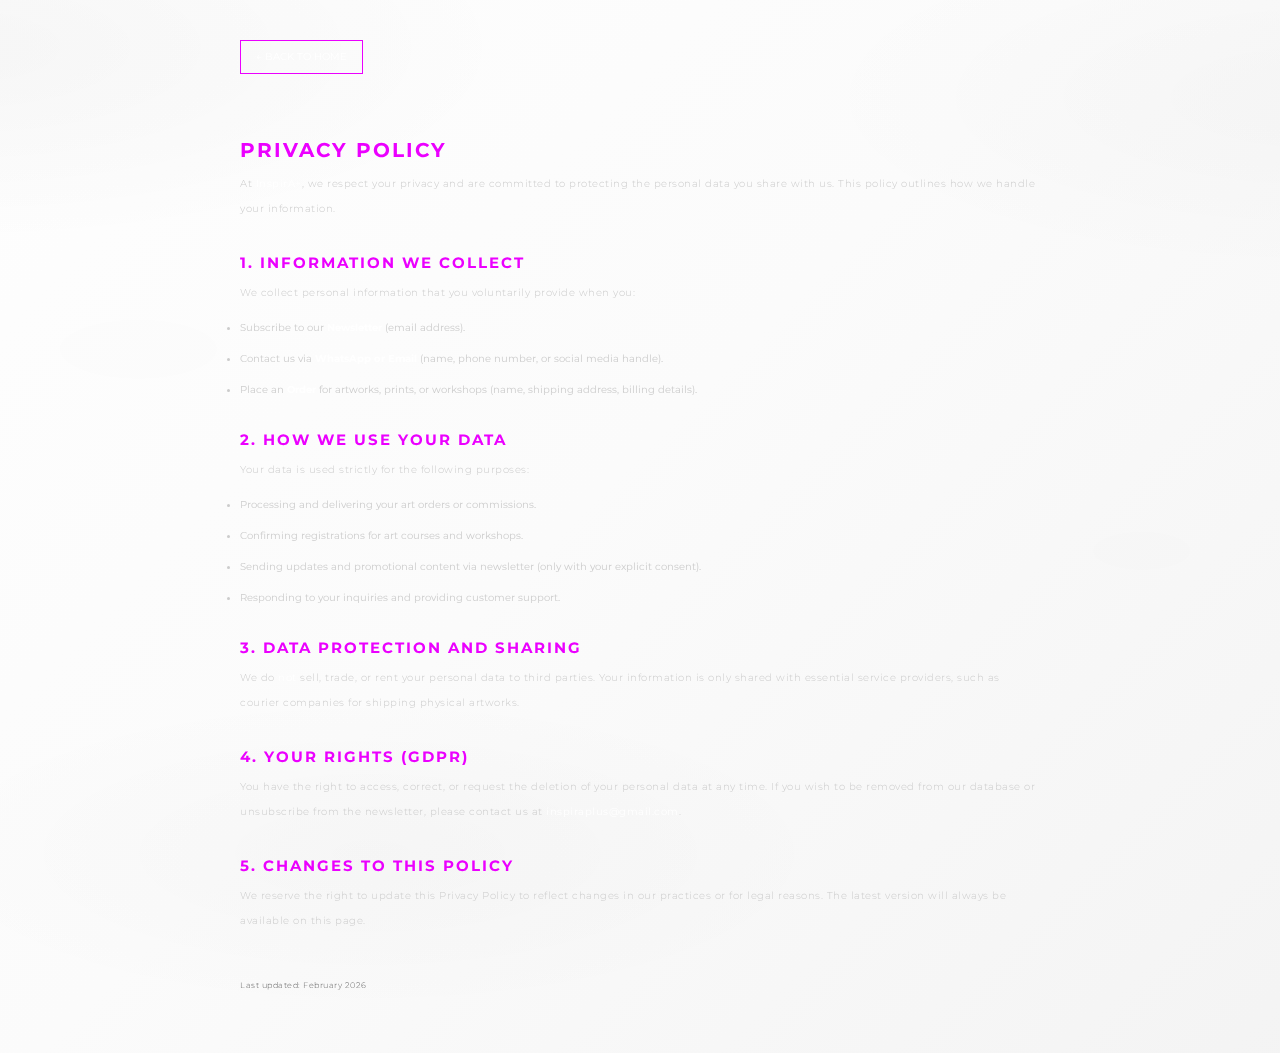
<file: privacy.html>
<!DOCTYPE html>
<html lang="en">

<head>
    <meta charset="UTF-8">
    <meta name="viewport" content="width=device-width, initial-scale=1.0">
    <title>Privacy Policy - InspirA+</title>
    <link rel="stylesheet" href="style.css">
    <style>
        body {
            background-color: #000;
            color: white;
            font-family: 'Montserrat', sans-serif;
            padding: 40px 20px;
        }

        .container-privacy {
            max-width: 800px;
            margin: 0 auto;
            line-height: 1.6;
        }

        h1,
        h2 {
            color: #eb00ff;
            text-transform: uppercase;
            margin-top: 30px;
            letter-spacing: 2px;
        }

        .back-link {
            color: #fff;
            text-decoration: none;
            border: 1px solid #eb00ff;
            padding: 8px 15px;
            margin-bottom: 30px;
            display: inline-block;
            transition: 0.3s;
        }

        .back-link:hover {
            background: #eb00ff;
        }

        p,
        li {
            font-size: 1rem;
            color: #ccc;
            margin-bottom: 15px;
        }

        strong {
            color: #fff;
        }
    </style>
</head>

<body>
    <div class="container-privacy">
        <a href="index.html" class="back-link">← BACK TO HOME</a>
        <h1>Privacy Policy</h1>

        <p>At <strong>InspirA+</strong>, we respect your privacy and are committed to protecting the personal data you
            share with us. This policy outlines how we handle your information.</p>

        <h2>1. Information We Collect</h2>
        <p>We collect personal information that you voluntarily provide when you:</p>
        <ul>
            <li>Subscribe to our <strong>Newsletter</strong> (email address).</li>
            <li>Contact us via <strong>WhatsApp or Email</strong> (name, phone number, or social media handle).</li>
            <li>Place an <strong>Order</strong> for artworks, prints, or workshops (name, shipping address, billing
                details).
            </li>
        </ul>

        <h2>2. How We Use Your Data</h2>
        <p>Your data is used strictly for the following purposes:</p>
        <ul>
            <li>Processing and delivering your art orders or commissions.</li>
            <li>Confirming registrations for art courses and workshops.</li>
            <li>Sending updates and promotional content via newsletter (only with your explicit consent).</li>
            <li>Responding to your inquiries and providing customer support.</li>
        </ul>

        <h2>3. Data Protection and Sharing</h2>
        <p>We do <strong>not</strong> sell, trade, or rent your personal data to third parties. Your information is only
            shared with essential service providers, such as courier companies for shipping physical artworks.</p>

        <h2>4. Your Rights (GDPR)</h2>
        <p>You have the right to access, correct, or request the deletion of your personal data at any time. If you wish
            to be removed from our database or unsubscribe from the newsletter, please contact us at
            <strong>inspiraplus@gmail.com</strong>.
        </p>

        <h2>5. Changes to This Policy</h2>
        <p>We reserve the right to update this Privacy Policy to reflect changes in our practices or for legal reasons.
            The latest version will always be available on this page.</p>

        <p style="margin-top: 40px; font-size: 0.8rem; color: #666;">Last updated: February 2026</p>
    </div>
</body>

</html>
</file>
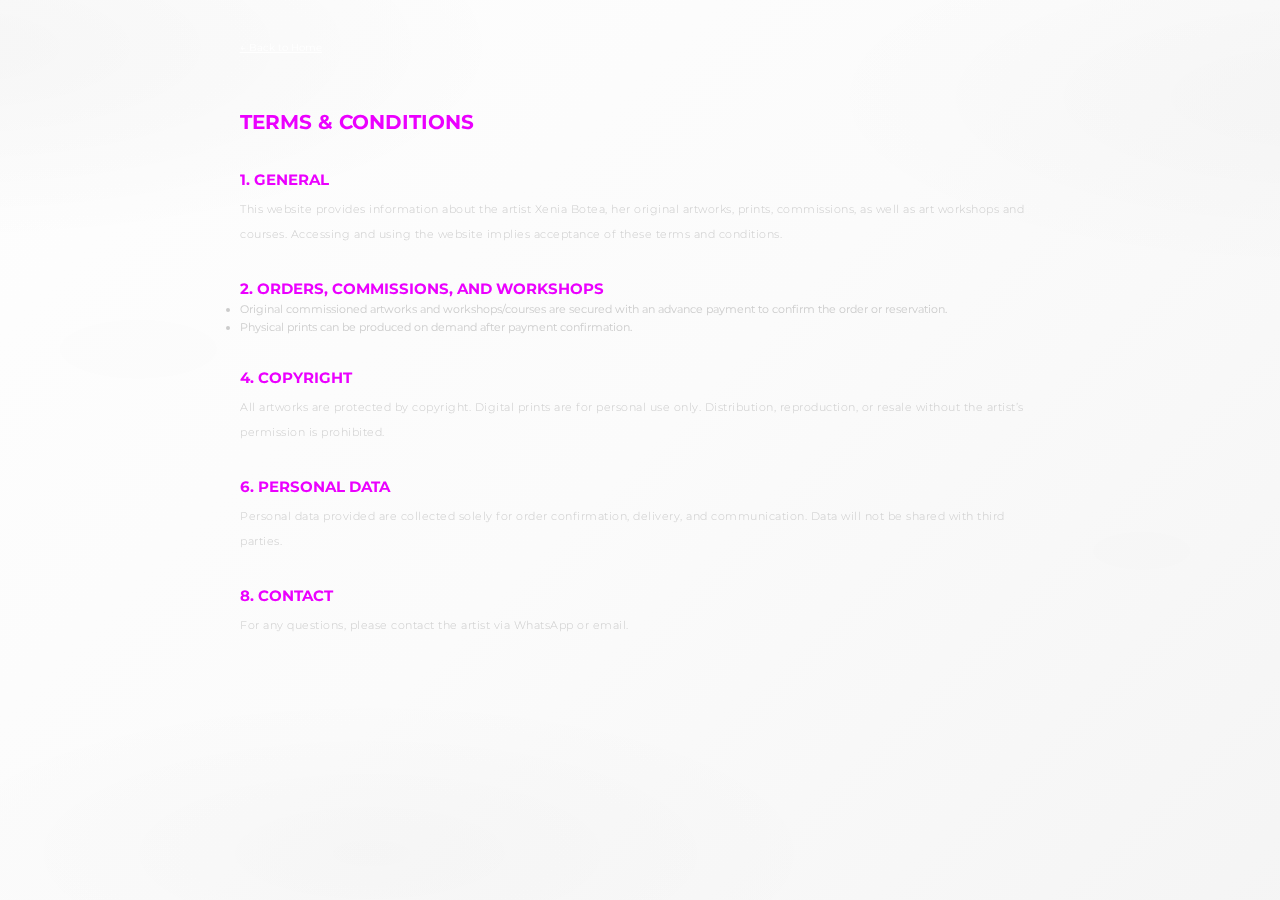
<file: termeni.html>
<!DOCTYPE html>
<html lang="en">

<head>
    <meta charset="UTF-8">
    <meta name="viewport" content="width=device-width, initial-scale=1.0">
    <title>Terms & Conditions - InspirA+</title>
    <link rel="stylesheet" href="style.css">
    <style>
        body {
            background-color: #000;
            color: white;
            font-family: 'Montserrat', sans-serif;
            padding: 40px 20px;
        }

        .container-terms {
            max-width: 800px;
            margin: 0 auto;
            line-height: 1.6;
        }

        h1,
        h2 {
            color: #eb00ff;
            text-transform: uppercase;
            margin-top: 30px;
        }

        .back-link {
            color: #fff;
            text-decoration: underline;
            margin-bottom: 20px;
            display: inline-block;
        }

        p,
        li {
            font-size: 1.1rem;
            color: #ccc;
        }
    </style>
</head>

<body>
    <div class="container-terms">
        <a href="index.html" class="back-link">← Back to Home</a>
        <h1>Terms & Conditions</h1>

        <h2>1. General</h2>
        <p>This website provides information about the artist Xenia Botea, her original artworks, prints, commissions,
            as well as art workshops and courses. Accessing and using the website implies acceptance of these terms and
            conditions.
        </p>

        <h2>2. Orders, Commissions, and Workshops</h2>
        <ul>
            <li>Original commissioned artworks and workshops/courses are secured with an advance payment to confirm the
                order or reservation.</li>
            <li>Physical prints can be produced on demand after payment confirmation.</li>
        </ul>

        <h2>4. Copyright</h2>
        <p>All artworks are protected by copyright. Digital prints are for personal use only. Distribution,
            reproduction, or resale without the artist’s permission is prohibited.</p>

        <h2>6. Personal Data</h2>
        <p>Personal data provided are collected solely for order confirmation, delivery, and communication. Data will
            not be shared with third parties.</p>

        <h2>8. Contact</h2>
        <p>For any questions, please contact the artist via WhatsApp or email.</p>
    </div>
</body>

</html>
</file>
<file: style.css>
@import url("https://fonts.googleapis.com/css2?family=Montserrat:wght@100;300;400;500;600&display=swap");
@import url("https://fonts.googleapis.com/css2?family=Cormorant+Garamond:wght@300;400;500&display=swap");

/* =========================
   VARIABLES
   ========================= */
:root {
  --accent: #111;
  --accent-hover: #444;

  --bg: #ffffff;
  --bg-soft: #f5f5f5;

  --ink: #111;
  --muted: rgba(17, 17, 17, 0.72);

  --nav-border: rgba(0, 0, 0, 0.1);
  --shadow: rgba(0, 0, 0, 0.1);

  /* cashmere cream */
  --cashmere-1: #f6f1f1;
  --cashmere-2: #ffffff;
  --cashmere-3: #fff5ebe8;
}

/* =========================
   RESET / BASE
   ========================= */
* {
  margin: 0;
  padding: 0;
  box-sizing: border-box;
}

html {
  font-size: 10px;
  font-family: "Montserrat", sans-serif;
  scroll-behavior: smooth;
}

body {
  margin: 0;
  padding-top: 88px; /* spațiu pentru header fixed */
  color: var(--ink);
  background: var(--bg);
  overflow-x: hidden;
  position: relative;
}

a {
  text-decoration: none;
  color: inherit;
}

img {
  max-width: 100%;
  height: auto;
  display: block;
  -webkit-touch-callout: none;
  -webkit-user-select: none;
  user-select: none;
}

p {
  color: var(--ink);
  font-size: 1.4rem;
  margin-top: 5px;
  line-height: 2.5rem;
  font-weight: 300;
  letter-spacing: 0.05rem;
}

/* =========================
   GLOBAL CONTAINER
   (NU e flex global)
   ========================= */
.container {
  width: 100%;
  max-width: 1300px;
  margin: 0 auto;
  padding: 0 16px;
}

/* =========================
   SUBTLE BACKGROUND (optional)
   ========================= */
body::before,
body::after {
  content: "";
  position: fixed;
  inset: -20vh -20vw;
  pointer-events: none;
  z-index: -2;
}

body::before {
  opacity: 1;
  background: radial-gradient(
      900px 320px at 12% 18%,
      rgba(0, 0, 0, 0.03),
      transparent 62%
    ),
    radial-gradient(
      820px 280px at 88% 22%,
      rgba(0, 0, 0, 0.02),
      transparent 64%
    ),
    radial-gradient(
      760px 260px at 35% 82%,
      rgba(0, 0, 0, 0.02),
      transparent 62%
    ),
    linear-gradient(135deg, #ffffff, #fbfbfb 50%, #f2f2f2);
}

body::after {
  z-index: -1;
  opacity: 0.16;
  background: radial-gradient(
      320px 120px at 22% 42%,
      rgba(0, 0, 0, 0.04),
      transparent 70%
    ),
    radial-gradient(
      360px 140px at 78% 58%,
      rgba(0, 0, 0, 0.03),
      transparent 72%
    );
  filter: blur(0.2px);
}

/* =========================
   HEADER / NAVBAR
   ========================= */
#header {
  position: fixed;
  z-index: 9999;
  left: 0;
  top: 0;
  width: 100%;
}

#header .header {
  min-height: 88px;
  width: 100%;
  position: relative;

  background: radial-gradient(
      900px 260px at 18% 30%,
      rgba(201, 177, 138, 0.16),
      transparent 62%
    ),
    radial-gradient(
      820px 240px at 82% 35%,
      rgba(255, 170, 210, 0.08),
      transparent 66%
    ),
    radial-gradient(
      700px 220px at 55% 85%,
      rgba(17, 17, 17, 0.03),
      transparent 70%
    ),
    linear-gradient(
      90deg,
      var(--cashmere-1),
      var(--cashmere-2) 55%,
      var(--cashmere-3)
    );

  border-bottom: 1px solid var(--nav-border);
  box-shadow: 0 10px 22px rgba(0, 0, 0, 0.08);

  backdrop-filter: blur(6px);
  -webkit-backdrop-filter: blur(6px);
}

#header .header::after {
  content: "";
  position: absolute;
  left: 0;
  bottom: -12px;
  width: 100%;
  height: 12px;
  pointer-events: none;
  background: linear-gradient(to bottom, rgba(0, 0, 0, 0.06), rgba(0, 0, 0, 0));
  opacity: 0.28;
}

#header .nav-bar {
  max-width: 1300px;
  margin: 0 auto;
  padding: 10px 12px;

  display: flex;
  align-items: center;
  justify-content: space-between;
  gap: 12px;
}

.brand .logo {
  height: 50px;
  width: auto;
  object-fit: contain;
}

#header .nav-list ul {
  list-style: none;
}

/* ===== DESKTOP NAV ===== */
@media (min-width: 992px) {
  #header .hamburger {
    display: none !important;
  }

  #header .nav-list ul {
    position: static !important;
    width: auto !important;
    height: auto !important;

    display: flex !important;
    flex-direction: row !important;
    align-items: center !important;
    justify-content: flex-end !important;
    gap: 8px !important;

    background: transparent !important;
  }

  #header .nav-list ul li a {
    font-size: 1.8rem;
    color: var(--ink);
    padding: 10px 12px;
    border-radius: 999px;
    font-weight: 500;
    position: relative;
    transition:
      transform 0.15s ease,
      background-color 0.15s ease,
      color 0.15s ease;
  }

  #header .nav-list ul li a::after {
    content: "";
    position: absolute;
    left: 10px;
    right: 10px;
    bottom: 6px;
    height: 10px;
    border-radius: 999px;
    background: linear-gradient(
      90deg,
      transparent,
      rgba(0, 0, 0, 0.1),
      transparent
    );
    opacity: 0;
    transform: rotate(-2deg);
    transition: opacity 0.15s ease;
  }

  #header .nav-list ul li a:hover {
    background: rgba(213, 210, 210, 0.55);
    transform: translateY(-1px);
  }

  #header .nav-list ul li a:hover::after {
    opacity: 1;
  }

  #header .nav-list ul li a.is-active {
    background: rgba(205, 203, 203, 0.72);
    border: 1px solid rgba(0, 0, 0, 0.06);
  }

  #header .nav-list ul li a.is-active::after {
    opacity: 1;
  }
}

/* ===== MOBILE MENU OVERLAY ===== */
@media (max-width: 991px) {
  #header .nav-list ul {
    position: fixed;
    width: 100vw;
    height: 100vh;
    left: 100%;
    top: 0;

    display: flex;
    flex-direction: column;
    justify-content: center;
    align-items: center;
    gap: 12px;

    transition: 0.5s ease left;

    background: radial-gradient(
        1000px 320px at 20% 25%,
        rgba(201, 177, 138, 0.22),
        transparent 60%
      ),
      radial-gradient(
        900px 300px at 80% 70%,
        rgba(255, 170, 210, 0.12),
        transparent 62%
      ),
      linear-gradient(
        180deg,
        var(--cashmere-2) 0%,
        var(--cashmere-1) 55%,
        var(--cashmere-3) 100%
      );

    backdrop-filter: blur(12px);
    -webkit-backdrop-filter: blur(12px);

    z-index: 9998;
  }

  #header .nav-list ul.active {
    left: 0;
  }

  #header .nav-list ul li a {
    font-size: 2.1rem;
    color: var(--ink);
    padding: 12px 20px;
    border-radius: 999px;
    font-weight: 600;

    background: rgba(255, 255, 255, 0.86);
    border: 1px solid rgba(0, 0, 0, 0.1);

    transition:
      transform 0.15s ease,
      background-color 0.15s ease;
  }

  #header .nav-list ul li a:hover {
    transform: translateY(-1px);
  }

  #header .hamburger {
    height: 56px;
    width: 56px;
    border: 2px solid #111;
    border-radius: 50%;
    position: relative;

    display: flex;
    align-items: center;
    justify-content: center;

    z-index: 9999;
    cursor: pointer;
    transform: scale(0.9);
    margin-right: 6px;
    background: rgba(255, 255, 255, 0.6);
  }

  #header .hamburger::after {
    content: "";
    position: absolute;
    inset: 0;
    border-radius: 50%;
    border: 2px solid #111;
    animation: hamburger_puls 1s ease infinite;
  }

  #header .hamburger .bar {
    height: 2px;
    width: 28px;
    position: relative;
    background-color: #111;
  }

  #header .hamburger .bar::after,
  #header .hamburger .bar::before {
    content: "";
    position: absolute;
    height: 100%;
    width: 100%;
    left: 0;
    background-color: #111;
    transition: 0.3s;
  }

  #header .hamburger .bar::after {
    top: 8px;
  }

  #header .hamburger .bar::before {
    bottom: 8px;
  }

  #header .hamburger.active .bar {
    background: transparent;
  }

  #header .hamburger.active .bar::before {
    bottom: 0;
    transform: rotate(45deg);
  }

  #header .hamburger.active .bar::after {
    top: 0;
    transform: rotate(-45deg);
  }

  body.menu-open {
    overflow: hidden;
  }
}

@keyframes hamburger_puls {
  0% {
    opacity: 1;
    transform: scale(1);
  }
  100% {
    opacity: 0;
    transform: scale(1.5);
  }
}

/* header spacing on small phones */
@media (max-width: 700px) {
  body {
    padding-top: 92px;
  }
  #header .header {
    min-height: 92px;
  }
  .brand .logo {
    height: 40px;
  }
  #header .nav-bar {
    padding: 8px 12px;
  }
}

/* =========================
   HERO (HOME)
   ========================= */
#hero.hero-clean {
  background: transparent !important;
}
#hero.hero-clean::after {
  display: none !important;
}

#hero .hero.hero-v2 {
  max-width: 1300px;
  margin: 0 auto;
  padding: 60px 16px 80px;

  display: flex;
  flex-direction: column;
  align-items: center;
  justify-content: flex-start;
}

#hero .hero-v2 .hero-top {
  width: min(1150px, 100%);
  display: grid;
  grid-template-columns: 1fr 2.2fr 1fr;
  gap: 18px;
  align-items: stretch;
  margin: 0 auto 34px;
}

#hero .hero-v2 .hero-img {
  width: 100%;
  height: 420px;
  object-fit: cover;
  filter: grayscale(100%);
  border-radius: 2px;
}

#hero .hero-v2 .hero-img--center {
  height: 460px;
}
#hero .hero-v2 .hero-img--left {
  object-position: center 35%;
}
#hero .hero-v2 .hero-img--right {
  object-position: center 60%;
}

#hero .hero-v2 .hero-inner {
  width: min(980px, 100%);
  text-align: center;
}

#hero .hero-v2 .hero-name {
  color: #0f0f0f;
  font-size: clamp(2.2rem, 4vw, 3.4rem);
  font-weight: 300;
  letter-spacing: 0.16em;
}

#hero .hero-v2 .hero-surname {
  color: #111;
  font-weight: 500;
  position: relative;
}

#hero .hero-v2 .hero-surname::after {
  content: "";
  position: absolute;
  left: -6%;
  right: -6%;
  bottom: -10px;
  height: 10px;
  border-radius: 999px;
  background: linear-gradient(
    90deg,
    transparent,
    rgba(0, 0, 0, 0.12),
    transparent
  );
  transform: rotate(-2deg);
  opacity: 1;
}

#hero .hero-v2 .hero-subtitle {
  margin: 16px 0 18px;
  font-family: "Cormorant Garamond", serif;
  font-size: clamp(1.9rem, 3.2vw, 2.8rem);
  letter-spacing: 0.3em;
  text-transform: uppercase;
  color: #0f0f0f;
  font-weight: 400;
  position: relative;
}

#hero .hero-v2 .hero-subtitle::after {
  content: "";
  display: block;
  width: 220px;
  height: 12px;
  margin: 14px auto 0;
  border-radius: 999px;
  background: linear-gradient(
    90deg,
    transparent,
    rgba(0, 0, 0, 0.12),
    transparent
  );
  transform: rotate(-2deg);
  opacity: 0.9;
  animation: brushPulse 3.4s ease-in-out infinite;
}

@keyframes brushPulse {
  0%,
  100% {
    opacity: 0.55;
    transform: rotate(-2deg) scaleX(1);
  }
  50% {
    opacity: 0.95;
    transform: rotate(-2deg) scaleX(1.04);
  }
}

#hero .hero-v2 .hero-wave {
  width: 520px;
  max-width: 92%;
  height: 1px;
  margin: 22px auto 44px;
  background: linear-gradient(
    to right,
    transparent,
    rgba(0, 0, 0, 0.22),
    transparent
  );
}

#hero .hero-v2 .hero-about {
  display: grid;
  grid-template-columns: 1fr 1fr;
  gap: 58px;
  text-align: left;
}

#hero .hero-v2 .hero-col p {
  margin: 0 0 18px;
  font-size: 1.5rem;
  line-height: 2.8rem;
  color: #0f0f0f;
  font-weight: 400;
  opacity: 0.92;
}

#hero .hero-v2 .hero-sign {
  margin-top: 44px;
  text-align: right;
  font-style: italic;
  color: #0f0f0f;
  opacity: 0.9;
}

/* HERO responsive */
@media (max-width: 900px) {
  #hero .hero-v2 .hero-top {
    grid-template-columns: 1fr 1.6fr 1fr;
    gap: 10px;
  }
  #hero .hero-v2 .hero-img {
    height: 220px;
  }
  #hero .hero-v2 .hero-img--center {
    height: 240px;
  }
  #hero .hero-v2 .hero-about {
    grid-template-columns: 1fr;
    gap: 22px;
  }
  #hero .hero-v2 .hero-sign {
    text-align: center;
  }
}

@media (max-width: 520px) {
  #hero .hero-v2 .hero-top {
    grid-template-columns: 1fr 1.4fr 1fr;
    gap: 8px;
  }
  #hero .hero-v2 .hero-img {
    height: 190px;
  }
  #hero .hero-v2 .hero-img--center {
    height: 210px;
  }
}

/* =========================
   NEWSLETTER POPUP
   ========================= */
#newsletter-popup {
  position: fixed;
  bottom: -100%;
  left: 50%;
  transform: translateX(-50%);
  width: 90%;
  max-width: 450px;
  background: rgba(255, 255, 255, 0.98);
  border-radius: 15px;
  box-shadow: 0 15px 40px rgba(0, 0, 0, 0.25);
  z-index: 10000;
  opacity: 0;
  transition: all 0.7s ease;
  border: 1px solid rgba(0, 0, 0, 0.12);
}

#newsletter-popup.show {
  bottom: 40px;
  opacity: 1;
}

#newsletter-popup .popup-content {
  padding: 30px 25px;
  text-align: center;
  position: relative;
}

#newsletter-popup .close-btn {
  position: absolute;
  top: 15px;
  right: 20px;
  font-size: 28px;
  cursor: pointer;
  color: #111;
  transition: transform 0.3s ease;
}

#newsletter-popup .close-btn:hover {
  transform: rotate(90deg);
}

#newsletter-popup h2 {
  font-size: 22px;
  margin-bottom: 10px;
  color: #111;
}

#newsletter-popup p {
  font-size: 15px;
  margin-bottom: 20px;
  color: rgba(17, 17, 17, 0.75);
}

#newsletter-popup input[type="email"] {
  width: 80%;
  padding: 12px 15px;
  border-radius: 10px;
  border: 1px solid rgba(0, 0, 0, 0.18);
  margin-bottom: 15px;
  outline: none;
  font-size: 14px;
  background: #fff;
  transition: 0.3s ease;
}

#newsletter-popup input[type="email"]:focus {
  border-color: rgba(0, 0, 0, 0.55);
  box-shadow: 0 10px 26px rgba(0, 0, 0, 0.1);
}

#newsletter-popup button {
  padding: 12px 30px;
  border: none;
  border-radius: 10px;
  background: #111;
  color: #fff;
  font-size: 14px;
  cursor: pointer;
  transition: all 0.3s ease;
  animation: pulse 2s infinite;
}

#newsletter-popup button:hover {
  background: #222;
}

@keyframes pulse {
  0% {
    transform: scale(1);
  }
  50% {
    transform: scale(1.05);
  }
  100% {
    transform: scale(1);
  }
}

#newsletter-popup .social-icons {
  display: flex;
  justify-content: center;
  gap: 20px;
  margin-top: 20px;
}

#newsletter-popup .social-icons a {
  display: inline-block;
  width: 40px;
  height: 40px;
  transition:
    transform 0.3s ease,
    opacity 0.3s ease;
}

#newsletter-popup .social-icons a:hover {
  transform: translateY(-5px) scale(1.1);
}

/* =========================
   CONTACT
   ========================= */
#contact {
  background-color: var(--bg-soft);
  padding: 100px 0;
}

#contact .contact.container {
  max-width: 1200px;
}

#contact .contact.container,
#contact .contact-items {
  display: flex;
  flex-direction: column;
  align-items: center;
}

#contact .section-title {
  font-size: 4rem;
  font-weight: 500;
  color: #111;
  margin-bottom: 60px;
  text-transform: uppercase;
  text-align: center;
}

#contact .contact-items {
  gap: 30px;
  width: 100%;
}

#contact .contact-item {
  width: 90%;
  max-width: 600px;
  padding: 25px 20px;

  display: flex;
  flex-direction: row;
  align-items: center;
  gap: 16px;

  background-color: rgba(255, 255, 255, 0.98);
  border-radius: 15px;
  border: 1px solid rgba(0, 0, 0, 0.12);

  box-shadow: 0 5px 25px rgba(0, 0, 0, 0.1);
  transition:
    0.3s ease transform,
    0.3s ease box-shadow;

  position: relative;
  overflow: hidden;
}

#contact .contact-item::before {
  content: "";
  position: absolute;
  inset: 0;
  pointer-events: none;
  opacity: 0.35;
  background: radial-gradient(
      260px 80px at 18% 42%,
      rgba(201, 177, 138, 0.16),
      transparent 72%
    ),
    radial-gradient(
      260px 80px at 82% 58%,
      rgba(255, 170, 210, 0.1),
      transparent 72%
    );
}

#contact .contact-item:hover {
  transform: translateY(-5px);
  box-shadow: 0 10px 35px rgba(0, 0, 0, 0.14);
}

#contact .contact-item .icon {
  flex: 0 0 auto;
  width: 70px;
  height: 70px;

  display: flex;
  align-items: center;
  justify-content: center;

  position: relative;
  cursor: pointer;
}

#contact .contact-item .icon::after {
  content: "";
  position: absolute;
  inset: 0;
  border-radius: 50%;
  border: 2px solid rgba(17, 17, 17, 0.55);
  opacity: 0.15;
  pointer-events: none;
  animation: puls 1.5s ease infinite;
}

#contact .contact-item .icon img {
  width: 100%;
  height: 100%;
  object-fit: contain;
  filter: none;
  opacity: 0.98;
  transition:
    transform 0.3s ease,
    opacity 0.3s ease;
}

#contact .contact-item:hover .icon img {
  transform: scale(1.12) rotate(6deg);
  opacity: 1;
}

#contact .contact-info {
  position: relative;
  z-index: 1;
}

#contact .contact-info h1 {
  font-size: 1.8rem;
  color: #111;
  margin-bottom: 5px;
  text-transform: uppercase;
}

#contact .contact-info h2 {
  font-size: 1.4rem;
  color: rgba(17, 17, 17, 0.7);
  margin: 3px 0;
}

#contact .contact-info h2 a:hover {
  text-decoration: underline;
}

@keyframes puls {
  0% {
    transform: scale(1);
    opacity: 0.25;
  }
  50% {
    transform: scale(1.3);
    opacity: 0;
  }
  100% {
    transform: scale(1);
    opacity: 0;
  }
}

@media (min-width: 768px) {
  #contact .contact-items {
    flex-direction: row;
    justify-content: space-between;
    flex-wrap: wrap;
  }

  #contact .contact-item {
    flex-direction: column;
    width: 30%;
    text-align: center;
    padding: 30px;
  }

  #contact .contact-item .icon {
    margin-bottom: 15px;
  }
}

@media (max-width: 480px) {
  #contact .section-title {
    font-size: 3rem;
  }
  #contact .contact-item {
    width: 95%;
    padding: 20px;
  }
  #contact .contact-item .icon {
    width: 60px;
    height: 60px;
  }
  #contact .contact-info h1 {
    font-size: 1.6rem;
  }
  #contact .contact-info h2 {
    font-size: 1.2rem;
  }
}

/* =========================
   FOOTER
   ========================= */
#footer {
  background-color: #111;
  color: #fff;
  padding: 50px 0;
  text-align: center;
}

#footer .footer {
  display: flex;
  flex-direction: column;
  align-items: center;
  justify-content: center;
}

#footer .brand h1 {
  font-size: 2rem;
  font-weight: bold;
}

#footer .brand h1 span {
  color: rgba(255, 255, 255, 0.85);
}

.footer-welcome {
  width: min(720px, 100%);
  margin: 0 auto 18px;
  text-align: left;
}

.footer-title {
  font-size: 1.6rem;
  letter-spacing: 0.12em;
  text-transform: uppercase;
  margin-bottom: 12px;
  color: #fff;
  position: relative;
}

.footer-title::after {
  content: "";
  display: block;
  width: 140px;
  height: 9px;
  margin-top: 10px;
  border-radius: 999px;
  background: linear-gradient(
    90deg,
    transparent,
    rgba(255, 255, 255, 0.95),
    transparent
  );
  transform: rotate(-2deg);
  opacity: 1;
}

.footer-text {
  color: rgba(255, 255, 255, 0.95);
  font-size: 1.35rem;
  line-height: 2.4rem;
  margin: 0 0 12px;
}

#footer .social-icons {
  display: flex;
  justify-content: center;
  gap: 20px;
  margin: 20px 0 30px;
}

#footer .social-icons img {
  width: 40px;
  height: 40px;
  object-fit: contain;
  transition:
    transform 0.3s,
    opacity 0.3s ease;
  opacity: 0.95;
}

#footer .social-icons img:hover {
  transform: scale(1.2);
  opacity: 1;
}

.copyright {
  margin-top: 18px;
  font-size: 1.2rem;
  color: rgba(255, 255, 255, 0.92);
  text-align: center;
}

#footer .legal {
  text-align: center;
  margin-top: 15px;
}

#footer .legal a {
  color: rgba(255, 255, 255, 0.88);
  font-size: 12px;
  margin: 0 10px;
  text-transform: uppercase;
}

#footer .legal span {
  color: rgba(255, 255, 255, 0.55);
}

/* =========================
   WHATSAPP FLOAT
   ========================= */
.whatsapp-float {
  position: fixed;
  bottom: 20px;
  right: 20px;
  z-index: 1000;

  display: flex;
  align-items: center;
  justify-content: center;

  width: 60px;
  height: 60px;
  background-color: #25d366;
  border-radius: 50%;
  box-shadow: 0 4px 12px rgba(0, 0, 0, 0.3);

  transition:
    transform 0.3s,
    box-shadow 0.3s;
}

.whatsapp-float img {
  width: 28px;
  height: 28px;
  object-fit: contain;
}

.whatsapp-float:hover {
  transform: scale(1.1);
  box-shadow: 0 6px 16px rgba(0, 0, 0, 0.4);
}

@media (max-width: 600px) {
  .whatsapp-float {
    width: 50px;
    height: 50px;
    bottom: 15px;
    right: 15px;
  }
  .whatsapp-float img {
    width: 24px;
    height: 24px;
  }
}
/* =========================
   ABOUT PAGE (wrap + sections)
   ========================= */

/* wrapper comun (centrare + control lățime) */
.wrap {
  width: min(1100px, 100%);
  margin: 0 auto;
  padding: 0 18px;
}

/* TOP BAR */
.top-bar {
  padding: 18px 0 6px;
}
.top-bar .wrap {
  display: flex;
  align-items: center;
  justify-content: space-between;
  font-family: "Cormorant Garamond", serif;
  font-size: 18px;
  opacity: 0.88;
}

/* TITLES */
.big-title {
  width: 100%;
  text-align: left;
  font-family: "Cormorant Garamond", serif;
  font-size: 68px;
  letter-spacing: 4px;
  margin: 12px 0 26px;
  position: relative;
}
.big-title::after {
  content: "";
  display: block;
  width: 220px;
  height: 12px;
  margin: 14px 0 0;
  border-radius: 999px;
  background: linear-gradient(
    90deg,
    transparent,
    rgba(201, 177, 138, 0.62),
    transparent
  );
  transform: rotate(-2deg);
  opacity: 0.65;
}

.section-title {
  font-family: "Cormorant Garamond", serif;
  font-size: 48px;
  margin: 0 0 18px;
}

.big-subtitle {
  font-family: "Cormorant Garamond", serif;
  font-size: 54px;
  letter-spacing: 1px;
  margin: 0;
}

/* SECTION SPACING */
.about-section {
  padding: 18px 0 34px;
}
.art-section {
  padding: 20px 0 44px;
}
.credentials {
  padding: 20px 0 44px;
}
.quote-section {
  padding: 20px 0 44px;
}
.recent {
  padding: 20px 0 44px;
}
.collaborate {
  padding: 20px 0 70px;
}

/* ABOUT (flex) */
.about-main {
  display: flex;
  align-items: center;
  justify-content: center;
  gap: 56px;
  flex-wrap: wrap;
}

.about-media {
  display: flex;
  justify-content: center;
  align-items: center;
}

.main-img {
  width: 360px;
  max-width: 100%;
  height: auto;
  border-radius: 4px;
  box-shadow: 0 14px 40px rgba(0, 0, 0, 0.1);
}

.about-text {
  display: flex;
  flex-direction: column;
  gap: 10px;
  flex: 1 1 320px;
  max-width: 560px;
  font-size: 15px;
  line-height: 1.95;
}
.about-text p {
  margin: 0;
  font-weight: 400;
  opacity: 0.92;
}

/* ART */
.art-row {
  display: flex;
  align-items: flex-end;
  justify-content: space-between;
  gap: 40px;
  flex-wrap: wrap;
}

.art-left {
  display: flex;
  flex-direction: column;
  justify-content: flex-end;
  flex: 1 1 240px;
  min-width: 240px;
}

.art-images {
  display: flex;
  align-items: flex-end;
  justify-content: flex-end;
  gap: 34px;
  flex-wrap: wrap;
  flex: 1 1 420px;
}
.art-images img {
  width: 240px;
  max-width: 100%;
  height: auto;
  border-radius: 4px;
  box-shadow: 0 14px 40px rgba(0, 0, 0, 0.1);
}

/* CREDENTIALS */
.cred-content {
  display: flex;
  align-items: center;
  justify-content: space-between;
  gap: 56px;
  flex-wrap: wrap;
}

.cred-text {
  display: flex;
  flex-direction: column;
  gap: 10px;
  flex: 1 1 360px;
  max-width: 640px;
  font-size: 15px;
  line-height: 2;
}
.cred-text p {
  margin: 0;
  font-weight: 400;
  opacity: 0.92;
}

.cred-media {
  display: flex;
  justify-content: center;
  align-items: center;
}
.cred-media img {
  width: 340px;
  max-width: 100%;
  height: auto;
  border-radius: 4px;
  box-shadow: 0 14px 40px rgba(0, 0, 0, 0.1);
}

/* QUOTE */
.quote-section .wrap {
  display: flex;
  flex-direction: column;
  gap: 18px;
}
.quote-text {
  font-family: "Cormorant Garamond", serif;
  font-size: 32px;
  font-weight: 300;
  margin: 0;
}
.quote-section img {
  width: 100%;
  height: auto;
  border-radius: 6px;
  box-shadow: 0 14px 40px rgba(0, 0, 0, 0.1);
}

/* RECENT */
.recent-grid {
  display: flex;
  align-items: flex-start;
  justify-content: center;
  gap: 70px;
  flex-wrap: wrap;
}
.recent-card {
  display: flex;
  flex-direction: column;
  align-items: center;
  gap: 10px;
}
.recent-card img {
  width: 270px;
  max-width: 100%;
  height: auto;
  border-radius: 4px;
  box-shadow: 0 14px 40px rgba(0, 0, 0, 0.1);
}
.recent-card p {
  margin: 0;
  font-size: 14px;
  opacity: 0.86;
  text-align: center;
}

/* COLLAB */
.collab-row {
  display: flex;
  align-items: center;
  justify-content: space-between;
  gap: 56px;
  flex-wrap: wrap;
}
.collab-left {
  display: flex;
  flex-direction: column;
  gap: 10px;
  flex: 1 1 360px;
  min-width: 280px;
}
.small-top {
  font-family: "Cormorant Garamond", serif;
  font-size: 18px;
  opacity: 0.82;
  margin: 0;
}
.collab-title {
  font-family: "Cormorant Garamond", serif;
  font-size: 55px;
  margin: 0;
}
.desc {
  max-width: 520px;
  font-size: 14px;
  line-height: 1.9;
  opacity: 0.92;
  margin: 0;
}
.collab-right {
  display: flex;
  justify-content: center;
  align-items: center;
}
.collab-right img {
  width: 360px;
  max-width: 100%;
  height: auto;
  border-radius: 6px;
  box-shadow: 0 14px 40px rgba(0, 0, 0, 0.1);
}

/* RESPONSIVE */
@media (max-width: 980px) {
  .big-title {
    font-size: 52px;
  }
  .section-title {
    font-size: 40px;
  }
  .big-subtitle {
    font-size: 42px;
  }
  .collab-title {
    font-size: 46px;
  }

  .art-row {
    flex-direction: column;
    align-items: flex-start;
    gap: 18px;
  }
  .art-images {
    justify-content: flex-start;
  }
}

@media (max-width: 700px) {
  .top-bar .wrap {
    font-size: 16px;
  }
  .big-title {
    font-size: 44px;
    margin-bottom: 20px;
  }
  .quote-text {
    font-size: 28px;
  }

  .about-section,
  .art-section,
  .credentials,
  .quote-section,
  .recent,
  .collaborate {
    padding: 16px 0 34px;
  }

  .about-main {
    flex-direction: column;
    align-items: stretch;
    gap: 16px;
  }

  .main-img {
    width: 100%;
    max-width: 420px;
    margin: 0 auto;
    max-height: 52vh;
    object-fit: cover;
  }

  .art-images img {
    width: 100%;
    max-width: 360px;
  }

  .cred-content,
  .collab-row {
    flex-direction: column;
    align-items: stretch;
    gap: 18px;
  }
}

/* =========================================================
   COLLECTION PAGE CSS
   Copiază tot blocul în style.css (sau importă collection.css)
   Prefix: .collection-page ...
   ========================================================= */

.collection-page {
  --c-bg: #ffffff;
  --c-text: #121212;
  --c-muted: rgba(18, 18, 18, 0.68);
  --c-line: rgba(18, 18, 18, 0.12);
  --c-card: rgba(255, 255, 255, 0.9);
  --c-shadow: 0 18px 40px rgba(0, 0, 0, 0.08);
  --c-radius: 22px;
  background: var(--c-bg);
  color: var(--c-text);
}

/* Header minimal (dacă ai deja header pe site, poți șterge aceste reguli) */
.collection-page .site-header {
  position: sticky;
  top: 0;
  z-index: 50;
  backdrop-filter: blur(10px);
  background: rgba(255, 255, 255, 0.78);
  border-bottom: 1px solid var(--c-line);
}
.collection-page .site-header__inner {
  max-width: 1100px;
  margin: 0 auto;
  padding: 14px 18px;
  display: flex;
  align-items: center;
  gap: 14px;
}
.collection-page .site-logo {
  font-weight: 700;
  letter-spacing: 0.2px;
  text-decoration: none;
  color: inherit;
}
.collection-page .site-nav {
  margin-left: auto;
  display: flex;
  gap: 14px;
  align-items: center;
}
.collection-page .site-nav a {
  text-decoration: none;
  color: inherit;
  opacity: 0.82;
  padding: 8px 10px;
  border-radius: 999px;
}
.collection-page .site-nav a:hover {
  background: rgba(0, 0, 0, 0.05);
  opacity: 1;
}
.collection-page .site-nav a.is-active {
  background: rgba(0, 0, 0, 0.07);
  opacity: 1;
}

/* Toggle mobil */
.collection-page .nav-toggle {
  margin-left: auto;
  width: 42px;
  height: 42px;
  border: 1px solid var(--c-line);
  border-radius: 999px;
  background: rgba(255, 255, 255, 0.8);
  display: none;
  align-items: center;
  justify-content: center;
  gap: 4px;
}
.collection-page .nav-toggle span {
  display: block;
  width: 18px;
  height: 2px;
  background: rgba(0, 0, 0, 0.68);
  border-radius: 999px;
}
@media (max-width: 820px) {
  .collection-page .nav-toggle {
    display: inline-flex;
  }
  .collection-page .site-nav {
    position: absolute;
    right: 14px;
    top: 62px;
    width: min(92vw, 360px);
    flex-direction: column;
    align-items: stretch;
    padding: 10px;
    border-radius: 18px;
    background: rgba(255, 255, 255, 0.92);
    border: 1px solid var(--c-line);
    box-shadow: var(--c-shadow);
    display: none;
  }
  .collection-page .site-nav.is-open {
    display: flex;
  }
  .collection-page .site-nav a {
    border-radius: 12px;
  }
}

/* Layout general */
.collection {
  max-width: 1100px;
  margin: 0 auto;
  padding: 26px 18px 60px;
}

/* HERO */
.collection-hero {
  display: grid;
  grid-template-columns: 1.35fr 0.9fr;
  gap: 22px;
  align-items: stretch;
  margin-top: 10px;
}
.collection-hero__media {
  border-radius: var(--c-radius);
  overflow: hidden;
  border: 1px solid var(--c-line);
  box-shadow: var(--c-shadow);
  background: #000;
}
.collection-hero__video {
  width: 100%;
  height: 100%;
  display: block;
  aspect-ratio: 16/9;
}
.collection-hero__content {
  border-radius: var(--c-radius);
  border: 1px solid var(--c-line);
  background: rgba(0, 0, 0, 0.02);
  padding: 22px 20px;
  display: flex;
  flex-direction: column;
  justify-content: center;
}
.collection-hero__title {
  font-size: clamp(30px, 4vw, 44px);
  line-height: 1.05;
  margin: 0 0 10px;
}
.collection-hero__subtitle {
  margin: 0 0 14px;
  color: var(--c-muted);
}
.collection-hero__chips {
  display: flex;
  flex-wrap: wrap;
  gap: 8px;
}
.chip {
  display: inline-flex;
  padding: 7px 11px;
  border-radius: 999px;
  border: 1px solid var(--c-line);
  background: rgba(255, 255, 255, 0.7);
  font-size: 13px;
}

@media (max-width: 980px) {
  .collection-hero {
    grid-template-columns: 1fr;
  }
  .collection-hero__content {
    padding: 18px;
  }
}

/* SECTION */
.collection-section {
  margin-top: 34px;
  padding-top: 10px;
}
.collection-section__head {
  margin-bottom: 14px;
}
.collection-section__title {
  font-size: 22px;
  margin: 0 0 6px;
}
.collection-section__desc {
  margin: 0;
  color: var(--c-muted);
  max-width: 70ch;
}

/* SERIES CARD */
.series-card {
  margin-top: 18px;
  border: 1px solid var(--c-line);
  border-radius: var(--c-radius);
  overflow: hidden;
  background: var(--c-card);
  box-shadow: 0 18px 40px rgba(0, 0, 0, 0.06);
}
.series-card__banner {
  width: 100%;
  display: block;
  max-height: 340px;
  object-fit: cover;
}
.series-card__body {
  padding: 18px;
}
.series-card__intro {
  display: grid;
  gap: 8px;
  margin-bottom: 14px;
}
.series-card__title {
  margin: 0;
  font-size: 18px;
}
.series-card__text {
  margin: 0;
  color: var(--c-muted);
}

/* GRID */
.artwork-grid {
  display: grid;
  grid-template-columns: repeat(4, 1fr);
  gap: 14px;
}
.artwork-grid--tall {
  grid-template-columns: repeat(2, 1fr);
}
.artwork-grid--wide {
  grid-template-columns: repeat(3, 1fr);
}

@media (max-width: 980px) {
  .artwork-grid {
    grid-template-columns: repeat(2, 1fr);
  }
  .artwork-grid--wide {
    grid-template-columns: repeat(2, 1fr);
  }
}
@media (max-width: 520px) {
  .artwork-grid {
    grid-template-columns: 1fr;
  }
}

/* ARTWORK CARD */
.artwork {
  border: 1px solid var(--c-line);
  border-radius: 18px;
  overflow: hidden;
  background: rgba(255, 255, 255, 0.86);
  transition:
    transform 0.18s ease,
    box-shadow 0.18s ease;
}
.artwork:hover {
  transform: translateY(-2px);
  box-shadow: 0 16px 26px rgba(0, 0, 0, 0.08);
}
.artwork__btn {
  width: 100%;
  padding: 0;
  border: 0;
  background: transparent;
  cursor: zoom-in;
  display: block;
}
.artwork img {
  width: 100%;
  height: 220px;
  object-fit: cover;
  display: block;
}
.artwork-grid--tall .artwork img {
  height: 320px;
}
.artwork-grid--wide .artwork img {
  height: 260px;
}
.artwork__cap {
  padding: 10px 12px 12px;
  display: grid;
  gap: 4px;
}
.artwork__name {
  font-weight: 650;
  font-size: 14px;
}
.artwork__meta {
  font-size: 12px;
  color: var(--c-muted);
}

/* FOOTER */
.site-footer {
  margin-top: 48px;
  padding-top: 18px;
  border-top: 1px solid var(--c-line);
  color: var(--c-muted);
  font-size: 13px;
}

/* LIGHTBOX */
.lightbox {
  position: fixed;
  inset: 0;
  z-index: 1000;
}
.lightbox[hidden] {
  display: none;
}
.lightbox__backdrop {
  position: absolute;
  inset: 0;
  background: rgba(0, 0, 0, 0.62);
}
.lightbox__panel {
  position: relative;
  max-width: min(1000px, calc(100vw - 24px));
  margin: 18px auto;
  border-radius: 22px;
  overflow: hidden;
  border: 1px solid rgba(255, 255, 255, 0.16);
  background: rgba(15, 15, 15, 0.92);
  color: #fff;
  box-shadow: 0 30px 80px rgba(0, 0, 0, 0.55);
}
.lightbox__figure {
  margin: 0;
}
.lightbox__img {
  width: 100%;
  max-height: 78vh;
  object-fit: contain;
  display: block;
  background: rgba(0, 0, 0, 0.35);
}
.lightbox__cap {
  padding: 12px 14px 16px;
  display: grid;
  gap: 4px;
}
.lightbox__title {
  font-weight: 700;
}
.lightbox__meta {
  opacity: 0.78;
  font-size: 13px;
}

.lightbox__close {
  position: absolute;
  top: 10px;
  right: 10px;
  width: 42px;
  height: 42px;
  border-radius: 999px;
  border: 1px solid rgba(255, 255, 255, 0.18);
  background: rgba(0, 0, 0, 0.25);
  color: #fff;
  cursor: pointer;
}
.lightbox__nav {
  position: absolute;
  top: 50%;
  transform: translateY(-50%);
  width: 46px;
  height: 46px;
  border-radius: 999px;
  border: 1px solid rgba(255, 255, 255, 0.18);
  background: rgba(0, 0, 0, 0.25);
  color: #fff;
  cursor: pointer;
  font-size: 26px;
  display: inline-flex;
  align-items: center;
  justify-content: center;
}
.lightbox__nav--prev {
  left: 10px;
}
.lightbox__nav--next {
  right: 10px;
}

@media (max-width: 520px) {
  .lightbox__nav {
    display: none;
  }
}
</file>
